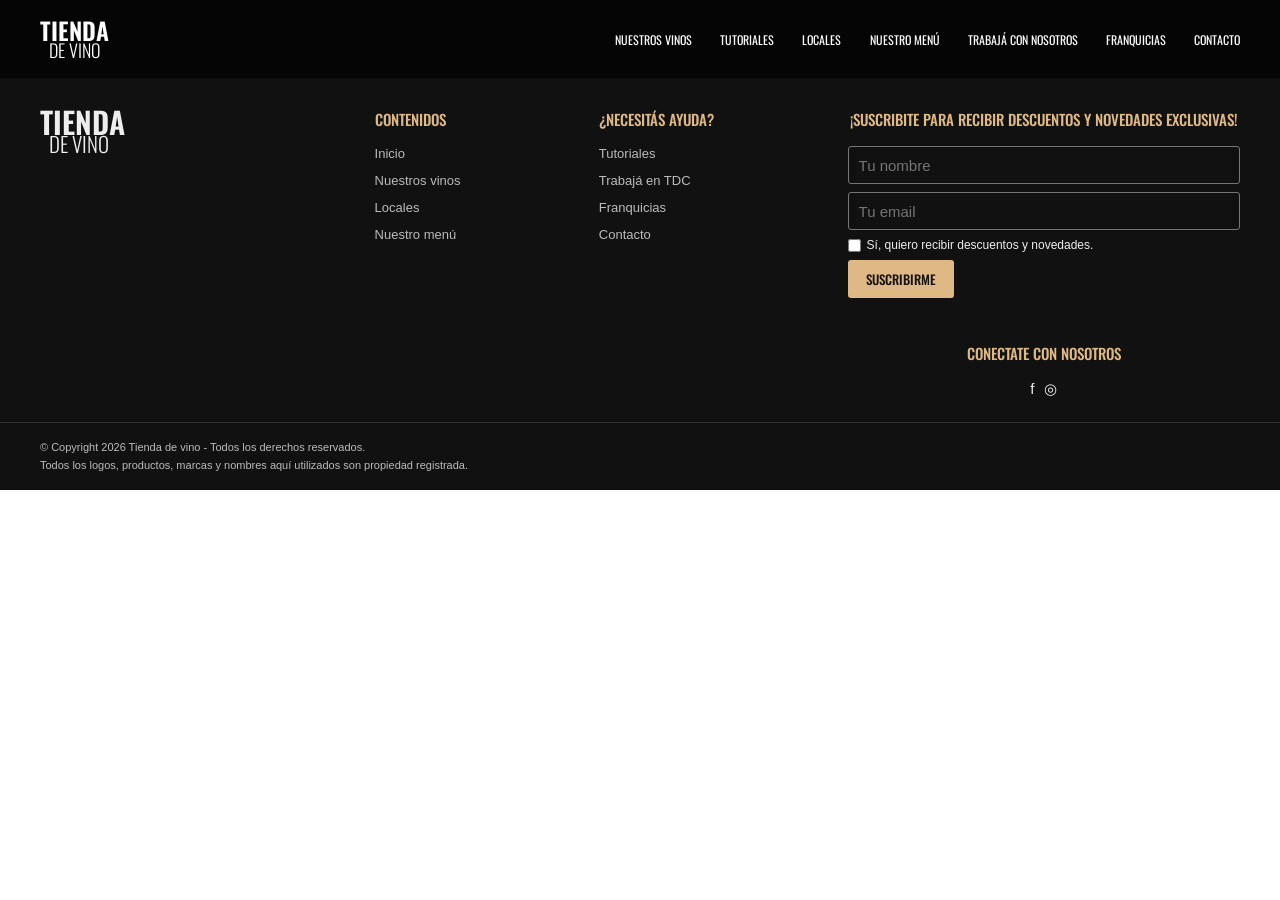
<file: plantilla.html>
<!doctype html>
<html lang="es">
<head>
  <meta charset="utf-8">
  <meta name="viewport" content="width=device-width, initial-scale=1">
  <title>Tienda de Vinos</title>
  <link rel="stylesheet" href="css/styles.css">
</head>
<body>
  <header class="site-header">
    <a class="brand" href="#inicio" aria-label="Tienda de Vino, inicio">
      <span>TIENDA</span>
      <span>DE VINO</span>
    </a>

    <details class="navigation" open>
      <summary aria-label="Abrir menú de navegación"><span></span><span></span><span></span></summary>
      <nav aria-label="Navegación principal">
        <a href="#vino">Nuestros vinos</a>
        <a href="#tutoriales">Tutoriales</a>
        <a href="#locales">Locales</a>
        <a href="#menu">Nuestro menú</a>
        <a href="#contacto">Trabajá con nosotros</a>
        <a href="#contacto">Franquicias</a>
        <a href="#contacto">Contacto</a>
      </nav>
    </details>
  </header>

  <main>
  </main>

  <footer class="site-footer" id="contacto">
    <div class="footer-main section-wrap">
      <a class="brand" href="#inicio" aria-label="Tienda de Vino, volver al inicio">
        <span>TIENDA</span>
        <span>DE VINO</span>
      </a>
      <div class="footer-links">
        <h2>Contenidos</h2>
        <a href="#inicio">Inicio</a>
        <a href="#vino">Nuestros vinos</a>
        <a href="#locales">Locales</a>
        <a href="#menu">Nuestro menú</a>
      </div>
      <div class="footer-links">
        <h2>¿Necesitás ayuda?</h2>
        <a href="#tutoriales">Tutoriales</a>
        <a href="#contacto">Trabajá en TDC</a>
        <a href="#contacto">Franquicias</a>
        <a href="#contacto">Contacto</a>
      </div>
      <div class="newsletter">
        <h2>¡Suscribite para recibir descuentos y novedades exclusivas!</h2>
        <form id="newsletter-form">
          <label class="visually-hidden" for="newsletter-name">Tu nombre</label>
          <input id="newsletter-name" name="name" type="text" placeholder="Tu nombre" required>
          <label class="visually-hidden" for="newsletter-email">Tu email</label>
          <input id="newsletter-email" name="email" type="email" placeholder="Tu email" required>
          <label class="newsletter-consent"><input type="checkbox" required> Sí, quiero recibir descuentos y novedades.</label>
          <button class="button button-gold" type="submit">Suscribirme</button>
          <p class="form-message" aria-live="polite"></p>
        </form>
        <h2 class="social-title">Conectate con nosotros</h2>
        <div class="social-icons" aria-label="Redes sociales">
          <span aria-label="Facebook">f</span>
          <span aria-label="Instagram">◎</span>
        </div>
      </div>
    </div>
    <div class="copyright">
      <p>© Copyright 2026 Tienda de vino - Todos los derechos reservados.<br>Todos los logos, productos, marcas y nombres aquí utilizados son propiedad registrada.</p>
    </div>
  </footer>
</body>
</html>
</file>
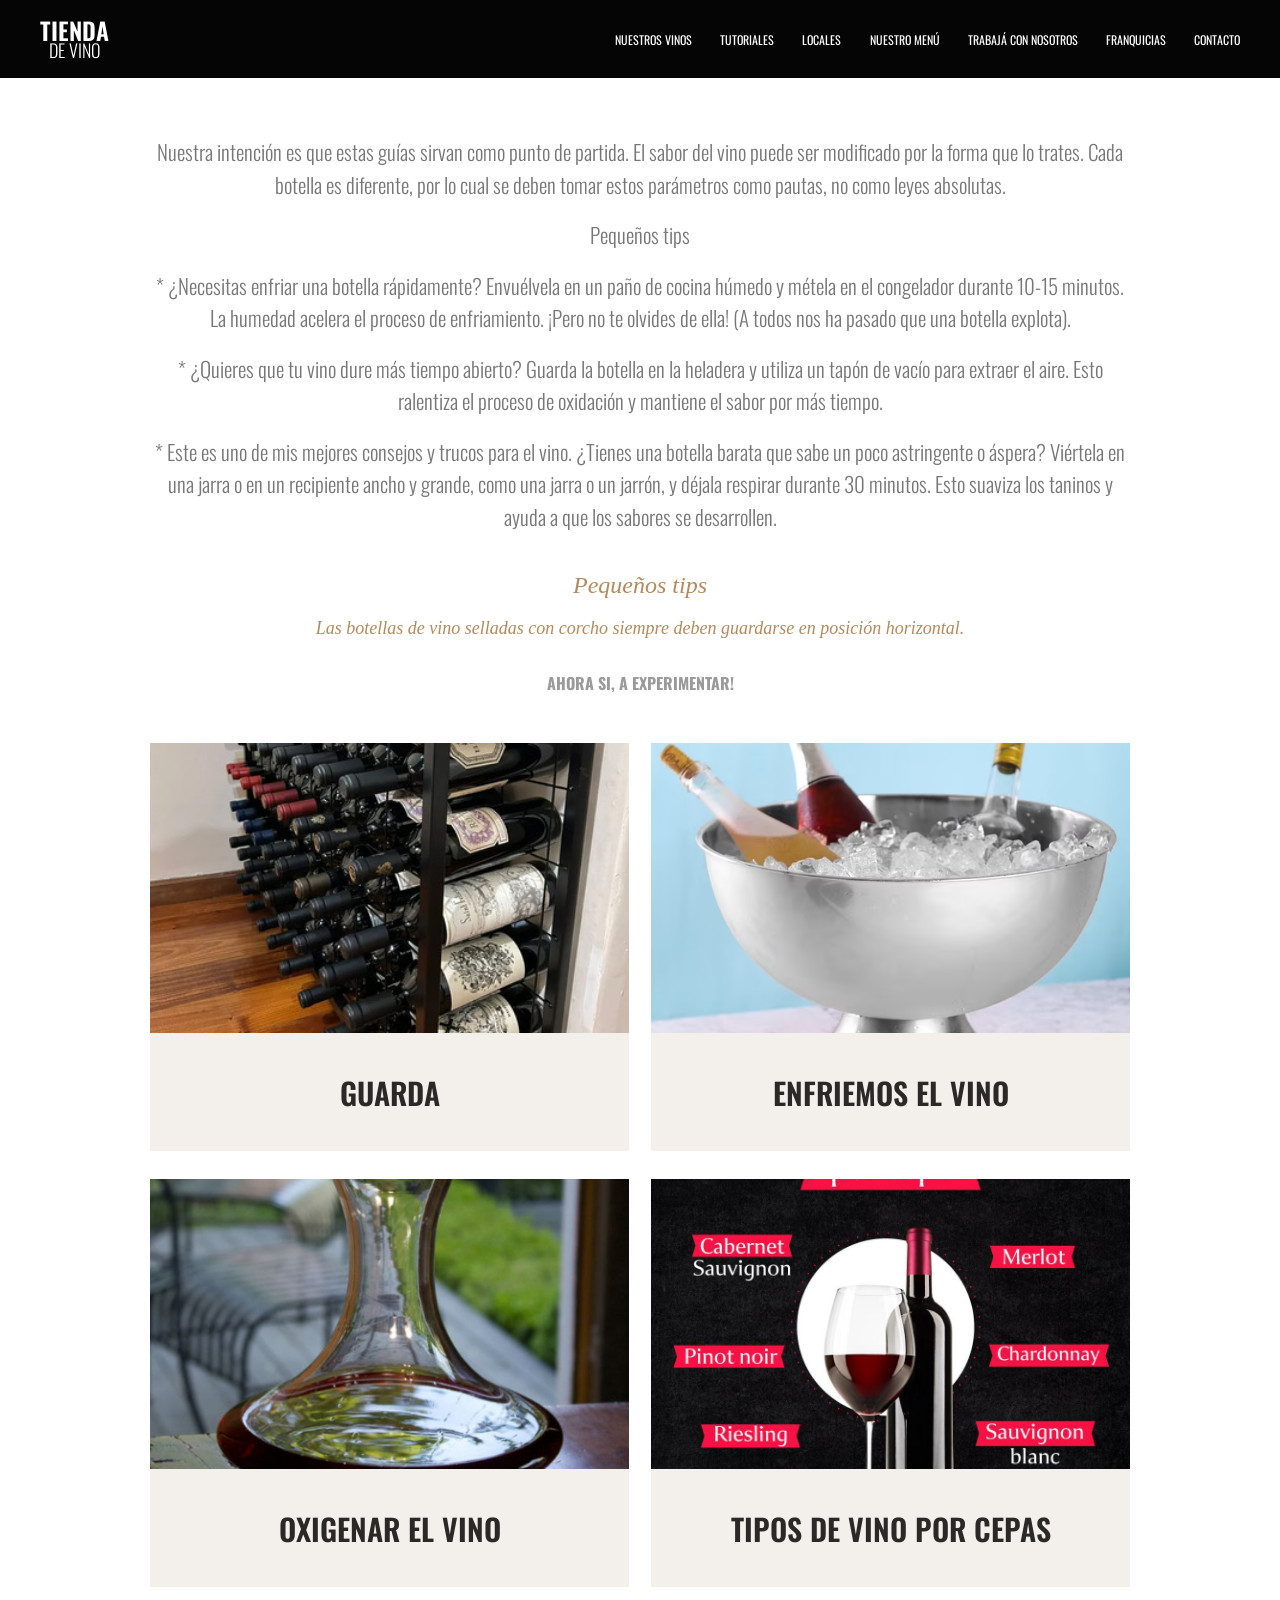
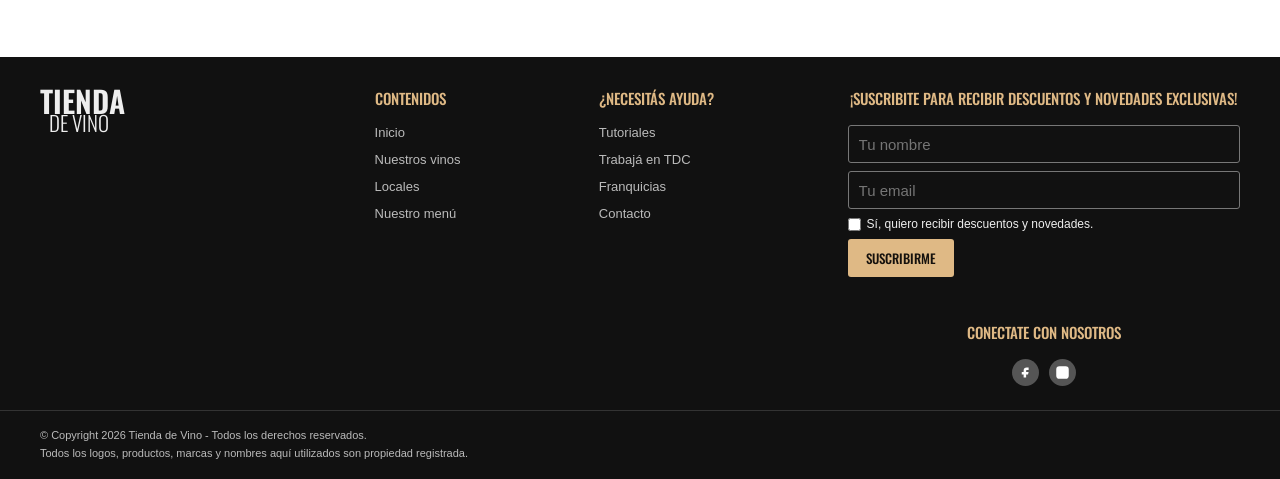
<file: tutoriales copy.html>
<!doctype html>
<html lang="es">
<head>
  <meta charset="utf-8">
  <meta name="viewport" content="width=device-width, initial-scale=1">
  <title>Tutoriales - Tienda de Vinos</title>
  <link rel="stylesheet" href="css/styles.css">
</head>
<body>
  <header class="site-header">
    <a class="brand" href="index.html" aria-label="Tienda de Vinos, inicio">
      <span>TIENDA</span>
      <span>DE VINO</span>
    </a>

    <details class="navigation" open>
      <summary aria-label="Abrir menú de navegación"><span></span><span></span><span></span></summary>
      <nav aria-label="Navegación principal">
        <a href="vinos.html">Nuestros vinos</a>
        <a href="tutoriales.html" aria-current="page">Tutoriales</a>
        <a href="index.html#locales">Locales</a>
        <a href="index.html#menu">Nuestro menú</a>
        <a href="trabaja-con-nosotros.html#formulario">Trabajá con nosotros</a>
        <a href="franquicias.html">Franquicias</a>
        <a href="contacto.html">Contacto</a>
      </nav>
    </details>
  </header>

  <main id="inicio">
    <section class="tutorial-section" aria-label="Tutoriales de preparación">
      <div class="tutorial-intro section-wrap">
        <p>Nuestra intención es que estas guías sirvan como punto de partida. El sabor del vino puede ser modificado por la forma que lo trates. Cada botella es diferente, por lo cual se deben tomar estos parámetros como pautas, no como leyes absolutas.</p>
        <p>Pequeños tips</p>
        <p>* ¿Necesitas enfriar una botella rápidamente? Envuélvela en un paño de cocina húmedo y métela en el congelador durante 10-15 minutos. La humedad acelera el proceso de enfriamiento. ¡Pero no te olvides de ella! (A todos nos ha pasado que una botella explota).
        </p>
        <p>* ¿Quieres que tu vino dure más tiempo abierto? Guarda la botella en la heladera y utiliza un tapón de vacío para extraer el aire. Esto ralentiza el proceso de oxidación y mantiene el sabor por más tiempo.</p>
        <p>* Este es uno de mis mejores consejos y trucos para el vino. ¿Tienes una botella barata que sabe un poco astringente o áspera? Viértela en una jarra o en un recipiente ancho y grande, como una jarra o un jarrón, y déjala respirar durante 30 minutos. Esto suaviza los taninos y ayuda a que los sabores se desarrollen.</p>
        <p class="tutorial-tips-title"><em>Pequeños tips</em></p>
        <p class="tutorial-tips"><em>Las botellas de vino selladas con corcho  siempre deben guardarse en posición horizontal.</em></p>
        <p class="tutorial-conclusion"><strong>Ahora si, a experimentar!</strong>
        </p>
      </div>

      <div class="tutorial-grid section-wrap">
        <article class="tutorial-card">
          <img src="assets/images/cava.png" alt="Como guardar una botella de vino">
          <div class="tutorial-card-copy">
            <h2>GUARDA</h2>
            <!-- <a href="https://tiendadecafe.com.ar/tutoriales/" target="_blank" rel="noopener noreferrer">VER PASO A PASO &gt;</a> -->
          </div>
        </article>
        <article class="tutorial-card">
          <img src="assets/images/enfriar-vino.png" alt="Cómo enfriar una botella de vino">
          <div class="tutorial-card-copy">
            <h2>ENFRIEMOS EL VINO</h2>
            <!-- <a href="https://tiendadecafe.com.ar/tutoriales/" target="_blank" rel="noopener noreferrer">VER PASO A PASO &gt;</a> -->
          </div>
        </article>
          <article class="tutorial-card">
            <img class="tutorial-card" src="assets/images/oxigenar-vino.jpg" alt="Cómo oxigenar el vino">
            <div class="tutorial-card-copy">
              <h2>OXIGENAR EL VINO</h2>
            <!-- <a href="https://tiendadecafe.com.ar/tutoriales/" target="_blank" rel="noopener noreferrer">VER PASO A PASO &gt;</a> -->
          </div>
        </article>
        <article class="tutorial-card">
          <img src="assets/images/tipos-de-vino-por-cepa.jpg" alt="Tipos de vino por cepa">
          <div class="tutorial-card-copy">
            <h2>TIPOS DE VINO POR CEPAS</h2>
            <!-- <a href="https://tiendadecafe.com.ar/tutoriales/" target="_blank" rel="noopener noreferrer">VER PASO A PASO &gt;</a> -->
          </div>
        </article>
      </div>
    </section>
  </main>

  <footer class="site-footer" id="contacto">
    <div class="footer-main section-wrap">
      <a class="brand" href="index.html" aria-label="Tienda de Vino, volver al inicio">
        <span>TIENDA</span>
        <span>DE VINO</span>
      </a>
      <div class="footer-links">
        <h2>Contenidos</h2>
        <a href="index.html">Inicio</a>
        <a href="vinos.html">Nuestros vinos</a>
        <a href="index.html#locales">Locales</a>
        <a href="index.html#menu">Nuestro menú</a>
      </div>
      <div class="footer-links">
        <h2>¿Necesitás ayuda?</h2>
        <a href="tutoriales.html" aria-current="page">Tutoriales</a>
        <a href="trabaja-con-nosotros.html#formulario">Trabajá en TDC</a>
        <a href="franquicias.html">Franquicias</a>
        <a href="contacto.html">Contacto</a>
      </div>
      <div class="newsletter">
        <h2>¡Suscribite para recibir descuentos y novedades exclusivas!</h2>
        <form id="newsletter-form">
          <label class="visually-hidden" for="newsletter-name">Tu nombre</label>
          <input id="newsletter-name" name="name" type="text" placeholder="Tu nombre" required>
          <label class="visually-hidden" for="newsletter-email">Tu email</label>
          <input id="newsletter-email" name="email" type="email" placeholder="Tu email" required>
          <label class="newsletter-consent"><input type="checkbox" required> Sí, quiero recibir descuentos y novedades.</label>
          <button class="button button-gold" type="submit">Suscribirme</button>
          <p class="form-message" aria-live="polite"></p>
        </form>
        <h2 class="social-title">Conectate con nosotros</h2>
        <div class="social-icons" aria-label="Redes sociales">
          <a href="https://www.facebook.com/Tiendadecafe" target="_blank" rel="noopener noreferrer" aria-label="Facebook">
            <svg viewBox="0 0 24 24" aria-hidden="true"><path d="M14 8h3V4h-3c-3.3 0-5 2-5 5v2H6v4h3v5h4v-5h3l1-4h-4V9c0-.7.3-1 1-1z"/></svg>
          </a>
          <a href="https://www.instagram.com/tiendadecafear/" target="_blank" rel="noopener noreferrer" aria-label="Instagram">
            <svg viewBox="0 0 24 24" aria-hidden="true"><path d="M7 2h10a5 5 0 0 1 5 5v10a5 5 0 0 1-5 5H7a5 5 0 0 1-5-5V7a5 5 0 0 1 5-5zm0 2a3 3 0 1 1 0 10 5 5 0 0 1 0-10zm0 2a3 3 0 1 0 0 6 3 3 0 0 0 0-6zm5.5-2.5a1.25 1.25 0 1 1 0 2.5 1.25 1.25 0 0 1 0-2.5z"/></svg>
          </a>
        </div>
      </div>
    </div>
    <div class="copyright">
      <p>© Copyright 2026 Tienda de Vino - Todos los derechos reservados.<br>Todos los logos, productos, marcas y nombres aquí utilizados son propiedad registrada.</p>
    </div>
  </footer>
</body>
</html>
</file>
<file: css/styles.css>
@import url('https://fonts.googleapis.com/css2?family=Oswald:wght@200..700&display=swap');

:root {
  color-scheme: light;
  --ink: #171615;
  --gold: #c99a68;
  --gold-light: #dfb985;
  --paper: #f5f5f5;
  --heading-font: "Oswald", Arial, sans-serif;
  --body-font: Arial, sans-serif;
}

* {
  box-sizing: border-box;
}

html {
  scroll-behavior: smooth;
}

body {
  margin: 0;
  color: var(--ink);
  font-family: var(--body-font);
  font-size: 15px;
}

a {
  color: inherit;
  text-decoration: none;
}

img {
  display: block;
  max-width: 100%;
}

.section-wrap {
  width: min(1200px, calc(100% - 64px));
  margin-inline: auto;
}

.site-header {
  position: relative;
  z-index: 2;
  display: flex;
  min-height: 78px;
  align-items: center;
  justify-content: space-between;
  gap: 32px;
  padding: 12px max(32px, calc((100% - 1200px) / 2));
  background: #050505;
  color: #fff;
}

.brand {
  display: inline-flex;
  flex: 0 0 auto;
  flex-direction: column;
  font-family: var(--heading-font);
  font-size: 24px;
  font-weight: 600;
  line-height: .9;
}

.brand span + span {
  padding-left: 9px;
  font-size: 18px;
  font-weight: 300;
}

.navigation {
  margin-left: auto;
}

.navigation summary {
  display: none;
  cursor: pointer;
  list-style: none;
}

.navigation summary::-webkit-details-marker {
  display: none;
}

.navigation nav {
  display: flex;
  align-items: center;
  gap: clamp(14px, 2.2vw, 32px);
}

.navigation nav a {
  font-family: var(--heading-font);
  font-size: 12px;
  text-transform: uppercase;
  white-space: nowrap;
}

.navigation nav a:hover,
.footer-links a:hover {
  color: var(--gold-light);
}

.hero {
  position: relative;
  display: flex;
  min-height: clamp(350px, 49vw, 560px);
  align-items: center;
  overflow: hidden;
  padding: 56px max(7.5%, calc((100% - 1200px) / 2));
  background:
    url("../assets/images/Seccion-Nosotros-Portada.jpg") no-repeat center/cover,
    radial-gradient(ellipse at 70% 22%, rgb(255 235 151 / 42%), transparent 42%),
    linear-gradient(110deg, #d6aa40, #edc553 52%, #d7a93e);
  color: #fff;
}

.hero-copy {
  position: relative;
  z-index: 1;
  max-width: 400px;
}

.hero-copy p {
  margin: 0;
  font-family: var(--heading-font);
  font-size: clamp(32px, 4vw, 48px);
  font-weight: 300;
}

.hero-copy h1 {
  margin: -4px 0 8px;
  font-family: var(--heading-font);
  font-size: clamp(48px, 6vw, 64px);
  line-height: 1.15;
  text-transform: uppercase;
  margin-bottom: 1em;
}

.hero-copy > span {
  display: block;
  margin-bottom: 32px;
  font-size: 14px;
}
.hero-copy a{
  font-size: 1.2em;
}

.button {
  display: inline-flex;
  min-height: 44px;
  align-items: center;
  justify-content: center;
  padding: 0 24px;
  border: 1px solid transparent;
  font-family: var(--heading-font);
  font-size: 13px;
  font-weight: 500;
  text-transform: uppercase;
  transition: background-color .2s ease, color .2s ease;
}

.button-outline {
  border-color: currentColor;
  color: #fff;
}

.button-outline:hover {
  background: #fff;
  color: var(--ink);
}

.hero-art {
  position: absolute;
  top: 0;
  right: 6%;
  bottom: 0;
  width: 52%;
}

.pack {
  position: absolute;
  bottom: 12%;
  display: flex;
  width: clamp(70px, 9vw, 130px);
  height: 73%;
  align-items: center;
  justify-content: center;
  border: 1px solid #49433c;
  background: linear-gradient(90deg, #111, #282522 48%, #080808);
  box-shadow: 14px 18px 25px rgb(65 46 12 / 45%);
}

.pack span {
  color: #e6ddcc;
  font-family: var(--heading-font);
  font-size: clamp(14px, 2vw, 26px);
  letter-spacing: .08em;
  text-align: center;
  writing-mode: vertical-rl;
  transform: rotate(180deg);
}

.pack-one {
  left: 22%;
  transform: rotate(-11deg);
}

.pack-two {
  left: 46%;
  bottom: 18%;
  height: 84%;
  transform: rotate(-1deg);
}

.pack-three {
  right: 12%;
  transform: rotate(9deg);
}

.capsule {
  position: absolute;
  z-index: 1;
  width: 45px;
  height: 24px;
  border: 2px solid #765928;
  border-radius: 50%;
  background: linear-gradient(#f4daa1, #a77c30);
  box-shadow: 5px 7px 8px rgb(65 46 12 / 35%);
  transform: rotate(-35deg);
}

.capsule-one { top: 20%; left: 10%; }
.capsule-two { top: 11%; right: 27%; transform: rotate(20deg); }
.capsule-three { right: 1%; bottom: 19%; }
.capsule-four { bottom: 9%; left: 34%; transform: rotate(44deg); }

.hero-dot {
  position: absolute;
  bottom: 20px;
  left: 50%;
  width: 9px;
  height: 9px;
  border: 1px solid #fff;
  border-radius: 50%;
}

.section-heading {
  text-align: center;
}

.section-heading h2 {
  margin: 0;
  font-family: var(--heading-font);
  font-size: clamp(26px, 3vw, 34px);
  font-weight: 600;
  text-transform: uppercase;
}

.section-heading h2::after {
  display: block;
  width: 112px;
  height: 2px;
  margin: 20px auto 0;
  background: var(--gold);
  content: "";
}

.products {
  padding-block: 36px 28px;
  margin-top: 1em;
  margin-bottom: 3em;  
}

.product-list {
  display: grid;
  grid-template-columns: repeat(5, minmax(0, 1fr));
  gap: 28px;
  margin-top: 32px;
}

.product {
  text-align: center;
}

.product img {
  width: 100%;
  aspect-ratio: 1;
  object-fit: cover;
  transition: transform .2s ease;
}

.product:hover img {
  transform: translateY(-4px);
}

.product span {
  display: block;
  margin-top: 8px;
  font-family: var(--heading-font);
  font-size: 14px;
}

.carousel-dots {
  display: flex;
  justify-content: center;
  gap: 12px;
  margin-top: 24px;
}

.carousel-dots span {
  width: 9px;
  height: 9px;
  border: 1px solid #555;
  border-radius: 50%;
}

.carousel-dots .is-active {
  background: #444;
}

.promos {
  display: grid;
  grid-template-columns: minmax(0, 600px);
  justify-content: center;
  gap: 28px;
  padding-block: 0 30px;
}

.promo {
  position: relative;
  min-height: 270px;
  overflow: hidden;
  color: #fff;
}

.promo::after {
  position: absolute;
  inset: 0;
  background: linear-gradient(90deg, rgb(0 0 0 / 48%), transparent 100%);
  content: "";
}

.promo img {
  position: absolute;
  width: 100%;
  height: 100%;
  object-fit: cover;
  transition: transform .3s ease;
}

.promo:hover img {
  transform: scale(1.03);
}

.promo-copy {
  position: absolute;
  z-index: 1;
  right: 24px;
  bottom: 24px;
  left: 24px;
  display: flex;
  align-items: flex-start;
  flex-direction: column;
}

.eyebrow {
  max-width: 100%;
  padding: 4px 7px;
  background: #fff;
  color: #222;
  font-size: 12px;
}

.promo-copy strong {
  margin-block: 8px 12px;
  font-family: var(--heading-font);
  font-size: clamp(27px, 3.5vw, 40px);
  line-height: 1;
  text-transform: uppercase;
}

.button-dark {
  min-height: 34px;
  padding-inline: 16px;
  background: #171615;
  color: #fff;
}

.wine {
  padding-block: 42px 72px;
  background: var(--paper);
}

.section-kicker {
  margin: 0 0 12px;
  color: var(--gold);
  font-size: 14px;
  text-transform: uppercase;
}

.wine-grid {
  display: grid;
  grid-template-columns: minmax(0, 1fr) minmax(300px, 2fr) minmax(0, 1fr);
  align-items: start;
  gap: 28px;
  margin-top: 36px;
}

.wine-photo {
  width: 100%;
  aspect-ratio: 1.22;
  object-fit: cover;
}

.wine-notes {
  display: flex;
  flex-direction: column;
  gap: 30px;
  padding-top: 4px;
}

.wine-notes-left {
  text-align: right;
}

.wine-notes h3 {
  margin: 0 0 8px;
  color: var(--gold);
  font-family: var(--heading-font);
  font-size: 19px;
  text-transform: uppercase;
}

.wine-notes p {
  margin: 0;
  color: #777;
  font-size: 13px;
  line-height: 1.7;
}

.wine-grid {
  display: grid;
  grid-template-columns: minmax(0, 1fr) minmax(300px, 2fr) minmax(0, 1fr);
  align-items: start;
  gap: 28px;
  margin-top: 36px;
}

.wine-photo {
  width: 100%;
  aspect-ratio: 1.22;
  object-fit: cover;
}

.wine-notes {
  display: flex;
  flex-direction: column;
  gap: 30px;
  padding-top: 4px;
}

.wine-notes-left {
  text-align: right;
}

.wine-notes h3 {
  margin: 0 0 8px;
  color: var(--gold);
  font-family: var(--heading-font);
  font-size: 19px;
  text-transform: uppercase;
}

.wine-notes p {
  margin: 0;
  color: #777;
  font-size: 13px;
  line-height: 1.7;
}

.store {
  display: flex;
  min-height: 440px;
  align-items: center;
  justify-content: center;
  flex-direction: column;
  padding: 64px 24px;
  background:
    url("../assets/images/bg_festejo.jpg"),
    radial-gradient(ellipse at 50% 100%, rgb(129 91 47 / 26%), transparent 58%),
    linear-gradient(130deg, #171513, #080808 58%, #201c18);
  color: #fff;
  text-align: center;
}

.store > p {
  margin: 0;
  font-family: var(--heading-font);
  font-size: clamp(32px, 4vw, 48px);
  font-weight: 300;
  text-transform: uppercase;
}

.store h2 {
  margin: 0 0 12px;
  color: var(--gold-light);
  font-family: var(--heading-font);
  font-size: clamp(38px, 6vw, 62px);
  line-height: 1.1;
  text-transform: uppercase;
}

.store > span {
  margin-bottom: 28px;
}

.store-map {
  width: min(100%, 980px);
  height: clamp(320px, 55vw, 420px);
  margin-top: 32px;
  border: 0;
  border-radius: 8px;
}

.site-footer {
  background: #111;
  color: #eee;
}

.footer-main {
  display: grid;
  grid-template-columns: 1.25fr .8fr .9fr 1.6fr;
  gap: 28px;
  padding-block: 30px 24px;
}

.footer-main .brand {
  font-size: 30px;
}

.footer-main .brand span + span {
  font-size: 21px;
}

.footer-links,
.newsletter {
  display: flex;
  align-items: flex-start;
  flex-direction: column;
  gap: 12px;
}

.job-form-section {
  padding-block: 42px 56px;
  background: #fff;
}

.job-form-section .section-wrap {
  width: min(75%, 1100px);
  max-width: none;
}

.job-form-section h1 {
  margin: 0;
  font-family: var(--heading-font);
  font-size: clamp(26px, 3vw, 34px);
  font-weight: 600;
  text-align: center;
  text-transform: uppercase;
}

.job-form-section h1::after {
  display: block;
  width: 112px;
  height: 2px;
  margin: 20px auto 0;
  background: var(--gold);
  content: "";
}

.job-form-section .section-wrap > p {
  margin: 18px 0 28px;
  color: #777;
  text-align: center;
}

.job-application {
  display: grid;
  grid-template-columns: repeat(2, minmax(0, 1fr));
  gap: 16px;
}

.job-form-field {
  display: grid;
  gap: 6px;
}

.job-form-field label {
  font-size: 13px;
}

.job-form-field input,
.job-form-field textarea {
  width: 100%;
  min-height: 38px;
  padding: 8px 10px;
  border: 1px solid #777;
  border-radius: 3px;
  background: #fff;
  color: var(--ink);
  font: inherit;
}

.job-form-field textarea {
  min-height: 120px;
  resize: vertical;
}

.job-form-field-full {
  grid-column: 1 / -1;
}

.contact-section {
  padding-block: 56px 64px;
  background: #fff;
}

.contact-layout {
  display: grid;
  grid-template-columns: minmax(0, 1fr) minmax(280px, 390px);
  gap: 80px;
  align-items: start;
}

.contact-main h1,
.contact-social h2 {
  display: flex;
  align-items: center;
  gap: 16px;
  margin: 0 0 22px;
  font-family: var(--heading-font);
  font-size: clamp(21px, 2.2vw, 28px);
  font-weight: 500;
  line-height: 1.2;
  text-transform: uppercase;
}

.contact-main h1::before,
.contact-main h1::after,
.contact-social h2::before,
.contact-social h2::after {
  height: 1px;
  flex: 1;
  background: #cfcfcf;
  content: "";
}

.contact-intro {
  margin: 0 0 24px;
  color: #555;
  line-height: 1.7;
}

.contact-form {
  display: grid;
  grid-template-columns: repeat(2, minmax(0, 1fr));
  gap: 18px;
}

.contact-form-field {
  display: grid;
  gap: 7px;
}

.contact-form-field:nth-child(3),
.contact-form-field:nth-child(4) {
  grid-column: 1 / -1;
}

.contact-form-field label {
  color: #777;
  font-size: 13px;
}

.contact-form-field input,
.contact-form-field textarea {
  width: 100%;
  padding: 10px 12px;
  border: 1px solid #aaa;
  border-radius: 2px;
  background: #fff;
  color: var(--ink);
  font: inherit;
}

.contact-form-field input {
  min-height: 42px;
}

.contact-form-field textarea {
  resize: vertical;
}

.contact-form .button-gold {
  grid-column: 1 / -1;
  justify-self: start;
}

.contact-social-icons {
  display: flex;
  gap: 12px;
  margin-top: 8px;
}

.contact-social-icons a {
  display: grid;
  width: 44px;
  height: 44px;
  place-items: center;
  border: 1px solid #8a8a8a;
  border-radius: 50%;
  color: #2a2a2a;
  transition: border-color .2s ease, background-color .2s ease, color .2s ease;
}

.contact-social-icons a:hover,
.contact-social-icons a:focus-visible {
  border-color: var(--gold);
  background: var(--gold);
  color: #fff;
  outline: none;
}

.contact-social-icons svg {
  width: 21px;
  height: 21px;
  fill: currentColor;
}

.franchise-section {
  min-height: 414px;
  padding-block: 46px 56px;
  background: #fff;
}

.franchise-options-title {
  margin: 0 0 28px;
  color: #b89a73;
  font-family: var(--heading-font);
  font-size: clamp(17px, 1.5vw, 20px);
  font-weight: 300;
  text-align: center;
  text-transform: uppercase;
}

.franchise-content {
  max-width: 720px;
  margin-inline: auto;
  text-align: center;
}

.franchise-content h2 {
  margin: 0 0 30px;
  color: #1d1d1d;
  font-family: var(--heading-font);
  font-size: clamp(36px, 3.2vw, 46px);
  font-weight: 700;
  line-height: 1.1;
  text-transform: uppercase;
}

.franchise-content h2::after {
  display: block;
  width: 112px;
  height: 1px;
  margin: 26px auto 0;
  background: #c99a68;
  content: "";
}

.franchise-content p {
  max-width: 680px;
  margin: 0 auto 28px;
  color: #555;
  font-size: 13px;
  line-height: 1.7;
  text-align: center;
}

.franchise-whatsapp {
  gap: 9px;
  border-radius: 3px;
  background: hsl(142, 33%, 49%);
  color: #fff;
}

.franchise-whatsapp:hover,
.franchise-whatsapp:focus-visible {
  background: #337049;
  outline: none;
}

.franchise-whatsapp svg {
  width: 20px;
  height: 20px;
  fill: currentColor;
}

.franchise-page .site-header {
  min-height: 106px;
}

.franchise-page .brand {
  font-size: 34px;
  line-height: .86;
}

.franchise-page .brand span + span {
  padding-left: 12px;
  font-size: 24px;
}

.franchise-page .navigation nav {
  gap: clamp(18px, 2.1vw, 30px);
}

.franchise-page .navigation nav a {
  font-size: 14px;
}

.franchise-page .franchise-whatsapp {
  width: 248px;
  min-height: 51px;
  border-radius: 5px;
  font-family: var(--body-font);
  font-size: 15px;
  font-weight: 600;
  text-transform: none;
}

.franchise-page .footer-main {
  padding-block: 42px 24px;
}

.wine-catalog-page .site-header {
  min-height: 106px;
}

.wine-catalog-page .brand {
  font-size: 34px;
  line-height: .86;
}

.wine-catalog-page .brand span + span {
  padding-left: 12px;
  font-size: 24px;
}

.wine-catalog-page .navigation nav {
  gap: clamp(18px, 2.1vw, 30px);
}

.wine-catalog-page .navigation nav a {
  font-size: 14px;
}

.wine-catalog {
  width: min(1500px, calc(100% - 112px));
  margin-inline: auto;
  padding-block: 22px 40px;
}

.wine-catalog-grid {
  display: grid;
  grid-template-columns: repeat(3, minmax(0, 1fr));
  gap: 36px 32px;
}

.wine-catalog-card {
  min-width: 0;
  margin: 0;
  text-align: center;
}

.wine-catalog-card img {
  width: 100%;
  aspect-ratio: 1;
  object-fit: cover;
}

.wine-catalog-card figcaption {
  margin-top: 8px;
  font-family: var(--heading-font);
  font-size: 15px;
  font-weight: 500;
}

.wine-catalog-card .image-credit {
  display: block;
  margin-top: 4px;
  color: #777;
  font-family: var(--body-font);
  font-size: 11px;
  font-weight: 400;
  line-height: 1.4;
}

.wine-catalog-card .image-credit a {
  text-decoration: underline;
  text-underline-offset: 2px;
}

.dish-section {
  padding-block: 36px 56px;
}

.dish-section h1 {
  margin: 0;
  font-family: var(--heading-font);
  font-size: clamp(26px, 3vw, 34px);
  font-weight: 600;
  text-transform: uppercase;
}

.dish-section h1::after {
  display: block;
  width: 112px;
  height: 2px;
  margin: 20px auto 0;
  background: var(--gold);
  content: "";
}

.dish-grid {
  display: grid;
  grid-template-columns: repeat(4, minmax(0, 1fr));
  gap: 28px;
  margin-top: 36px;
}

.dish-card {
  min-width: 0;
  margin: 0;
  text-align: center;
}

.dish-card img {
  width: 100%;
  aspect-ratio: 4 / 3;
  object-fit: cover;
}

.dish-card figcaption {
  margin-top: 12px;
  font-family: var(--heading-font);
  font-size: 16px;
  font-weight: 600;
}

.tutorial-section {
  padding-block: 58px 70px;
  background: #fff;
}

.tutorial-intro {
  max-width: 980px;
  color: #777;
  font-family: "Oswald", Arial, sans-serif;
  font-size: clamp(17px, 2vw, 21px);
  font-weight: 300;
  line-height: 1.55;
  text-align: center;
}

.tutorial-intro p {
  margin: 0 0 18px;
}

.tutorial-intro .tutorial-tips-title {
  margin-top: 34px;
  margin-bottom: 10px;
  color: #b28a5d;
  font-family: Georgia, "Times New Roman", serif;
  font-size: 24px;
}

.tutorial-intro .tutorial-tips {
  margin-bottom: 4px;
  color: #b28a5d;
  font-family: Georgia, "Times New Roman", serif;
  font-size: 18px;
}

.tutorial-intro .tutorial-conclusion {
  margin-top: 28px;
  color: #9a9a9a;
  font-size: 16px;
  text-transform: uppercase;
}

.tutorial-grid {
  display: grid;
  grid-template-columns: repeat(2, minmax(0, 1fr));
  gap: 28px 22px;
  max-width: 980px;
  margin-top: 48px;
}

.tutorial-card {
  overflow: hidden;
  background: #1b1a18;
  color: #fff;
  text-align: center;
}

.tutorial-card img {
  width: 100%;
  height: 290px;
  object-fit: cover;
  transition: transform .35s ease;
}

.tutorial-card:hover img {
  transform: scale(1.025);
}

.tutorial-card-image-small {
  height: 220px;
  object-fit: cover;
}

.tutorial-card-copy {
  min-height: 118px;
  display: flex;
  align-items: center;
  justify-content: center;
  flex-direction: column;
  gap: 12px;
  padding: 18px;
  background: #f3f0eb;
  color: #2a2927;
}

.tutorial-card-copy h2 {
  margin: 0;
  font-family: var(--heading-font);
  font-size: clamp(22px, 3vw, 30px);
  font-weight: 600;
}

.tutorial-card-copy a {
  color: #a8733f;
  font-size: 12px;
  font-weight: 700;
  letter-spacing: .04em;
}

.footer-links h2,
.newsletter h2 {
  margin: 0 0 4px;
  color: var(--gold-light);
  font-family: var(--heading-font);
  font-size: 15px;
  font-weight: 500;
  text-align: center;
  text-transform: uppercase;
}

.footer-links a {
  color: #bbb;
  font-size: 13px;
}

.newsletter {
  align-items: stretch;
}

.newsletter form {
  display: grid;
  gap: 8px;
}

.newsletter input[type="text"],
.newsletter input[type="email"] {
  width: 100%;
  min-height: 38px;
  padding: 8px 10px;
  border: 1px solid #777;
  border-radius: 3px;
  background: transparent;
  color: #fff;
  font: inherit;
}

.newsletter-consent {
  display: flex;
  align-items: center;
  gap: 6px;
  font-size: 12px;
}

.newsletter-consent input {
  margin: 0;
}

.button-gold {
  justify-self: start;
  min-height: 38px;
  padding-inline: 18px;
  border: 0;
  border-radius: 3px;
  background: var(--gold-light);
  color: #15110d;
  cursor: pointer;
}

.newsletter .form-message {
  min-height: 1em;
  margin: 0;
  color: var(--gold-light);
  font-size: 12px;
}

.social-title {
  align-self: center;
  margin-top: 12px !important;
}

.social-icons {
  display: flex;
  align-self: center;
  gap: 10px;
}

.social-icons a {
  display: grid;
  width: 27px;
  height: 27px;
  place-items: center;
  border-radius: 50%;
  background: #555;
  color: #fff;
  transition: background-color .2s ease, transform .2s ease;
}

.social-icons a:hover,
.social-icons a:focus-visible {
  background: var(--gold-light);
  transform: translateY(-2px);
  outline: none;
}

.social-icons svg {
  width: 15px;
  height: 15px;
  fill: currentColor;
}

.copyright {
  border-top: 1px solid #333;
  padding: 16px max(32px, calc((100% - 1200px) / 2));
  color: #bbb;
  font-size: 11px;
  line-height: 1.6;
}

.copyright p {
  margin: 0;
}

.visually-hidden {
  position: absolute;
  width: 1px;
  height: 1px;
  overflow: hidden;
  clip: rect(0, 0, 0, 0);
  white-space: nowrap;
  clip-path: inset(50%);
}

@media (max-width: 900px) {
  .site-header {
    min-height: 68px;
    padding-inline: 24px;
  }

  .wine-catalog-page .site-header {
    min-height: 68px;
  }

  .navigation summary {
    display: flex;
    width: 36px;
    height: 36px;
    align-items: center;
    justify-content: center;
    flex-direction: column;
    gap: 5px;
  }

  .navigation summary span {
    width: 22px;
    height: 2px;
    background: #fff;
  }

  .navigation nav {
    position: absolute;
    top: 100%;
    right: 0;
    left: 0;
    display: none;
    align-items: stretch;
    flex-direction: column;
    gap: 0;
    padding: 8px 24px 16px;
    background: #050505;
  }

  .navigation[open] nav {
    display: flex;
  }

  .navigation nav a {
    padding: 11px 0;
    border-top: 1px solid #292929;
  }

  .hero {
    min-height: clamp(350px, 49vw, 440px);
    padding-inline: 7%;
  }

  .hero-art {
    right: 0;
    width: 56%;
  }

}

@media (max-width: 700px) {
  .wine-catalog {
    width: min(100% - 36px, 560px);
  }

  .wine-catalog-grid {
    grid-template-columns: repeat(2, minmax(0, 1fr));
    gap: 26px 18px;
  }

  .wine-grid {
    grid-template-columns: minmax(0, 1fr) minmax(260px, 1.5fr);
  }

  .wine-photo {
    grid-column: 2;
    grid-row: 1;
  }

  .wine-notes-left {
    grid-column: 1;
    grid-row: 1;
  }

  .wine-notes-right {
    grid-column: 1 / -1;
    display: grid;
    grid-template-columns: repeat(3, minmax(0, 1fr));
  }

  .wine-notes-right article {
    text-align: center;
  }

  .contact-layout {
    grid-template-columns: 1fr;
    gap: 36px;
  }

  .tutorial-grid {
    grid-template-columns: 1fr;
  }

  .dish-grid {
    grid-template-columns: repeat(2, minmax(0, 1fr));
    gap: 24px 16px;
  }

  .footer-main {
    grid-template-columns: repeat(2, minmax(0, 1fr));
  }
}

@media (max-width: 600px) {
  .section-wrap {
    width: min(100% - 36px, 440px);
  }

  .contact-section {
    padding-block: 36px 44px;
  }

  .contact-main h1,
  .contact-social h2 {
    gap: 10px;
  }

  .contact-form {
    grid-template-columns: 1fr;
  }

  .contact-form-field,
  .contact-form-field:nth-child(3),
  .contact-form-field:nth-child(4) {
    grid-column: 1;
  }

  .job-form-section {
    padding-block: 32px 40px;
  }

  .job-application {
    grid-template-columns: 1fr;
  }

  .site-header {
    padding-inline: 18px;
  }

  .wine-catalog-page .site-header {
    min-height: 68px;
  }

  .wine-catalog-page .brand {
    font-size: 24px;
    line-height: .9;
  }

  .wine-catalog-page .brand span + span {
    padding-left: 9px;
    font-size: 18px;
  }

  .wine-catalog-page .navigation nav {
    gap: 0;
  }

  .wine-catalog-page .navigation nav a {
    font-size: 12px;
  }

  .hero {
    min-height: 430px;
    align-items: flex-start;
    padding: 42px 24px;
  }

  .hero-copy {
    max-width: 20%;
    }


  .hero-copy > span {
    max-width: 230px;
    font-size: 12px;
  }

  .hero-art {
    top: auto;
    right: 0;
    bottom: 0;
    width: 78%;
    height: 55%;
  }

  .pack {
    bottom: 8%;
    width: 62px;
    height: 75%;
  }

  .pack-two {
    bottom: 12%;
    height: 82%;
  }

  .products {
    padding-top: 32px;
    margin-bottom: 2em;
  }

  .product-list {
    grid-template-columns: repeat(2, minmax(0, 1fr));
    gap: 20px 14px;
  }

  .promos {
    grid-template-columns: 1fr;
    gap: 16px;
    padding-bottom: 22px;
  }

  .promo {
    min-height: 220px;
  }

  .promo-copy {
    right: 16px;
    bottom: 16px;
    left: 16px;
  }

  .wine {
    padding-block: 36px 48px;
  }

  .wine-grid {
    grid-template-columns: 1fr;
    gap: 24px;
    margin-top: 26px;
  }

  .wine-photo,
  .wine-notes-left,
  .wine-notes-right {
    grid-column: 1;
    grid-row: auto;
  }

  .wine-photo {
    grid-row: 1;
  }

  .wine-notes {
    gap: 22px;
    padding: 0;
    text-align: left;
  }

  .wine-notes-right {
    display: flex;
  }

  .wine-notes-right article {
    text-align: left;
  }

  .store {
    min-height: 340px;
  }

  .footer-main {
    grid-template-columns: repeat(2, minmax(0, 1fr));
    gap: 20px 16px;
    padding-block: 24px;
  }

  .footer-main > .brand {
    grid-column: 1 / -1;
  }

  .newsletter {
    grid-column: 1 / -1;
  }

  .copyright {
    padding-inline: 18px;
  }
}

@media (max-width: 440px) {
  .wine-catalog-grid {
    grid-template-columns: 1fr;
  }
}

@media (prefers-reduced-motion: reduce) {
  *,
  *::before,
  *::after {
    scroll-behavior: auto !important;
    transition-duration: .01ms !important;
  }
}
</file>
